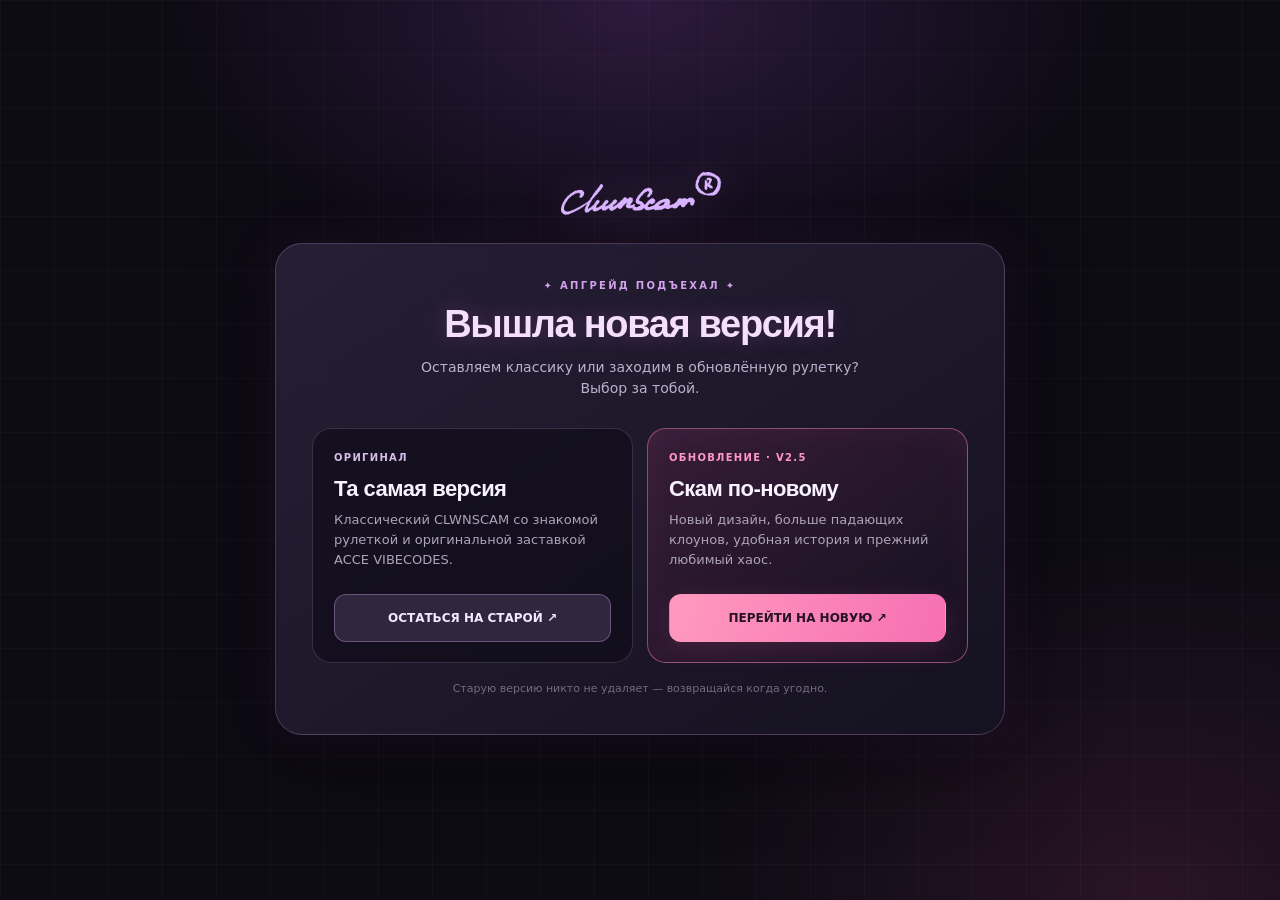
<file: index.html>
<!DOCTYPE html>
<html lang="ru">
<head>
    <meta charset="UTF-8">
    <meta name="viewport" content="width=device-width, initial-scale=1.0, maximum-scale=1.0, user-scalable=yes">
    <title>CLWNSCAM</title>
    <style>
        * {
            margin: 0;
            padding: 0;
            box-sizing: border-box;
        }
        body {
            min-height: 100vh;
            background: #0a0a0f;
            display: flex;
            flex-direction: column;
            align-items: center;
            position: relative;
            overflow-x: hidden;
            color: #fff;
            font-family: 'Inter', 'Segoe UI', system-ui, sans-serif;
            backdrop-filter: blur(6px);
        }
        @import url('https://fonts.googleapis.com/css2?family=Inter:wght@400;700;900&family=Poppins:wght@600;800&display=swap');
        h1, h2, h3, .btn, .stats-title {
            font-family: 'Poppins', 'Inter', sans-serif;
            font-weight: 800;
            letter-spacing: 0.02em;
        }

        /* Splash screen */
        #splash {
            position: fixed;
            inset: 0;
            background: rgba(10, 5, 15, 0.94);
            backdrop-filter: blur(8px);
            z-index: 2000;
            display: flex;
            align-items: center;
            justify-content: center;
            opacity: 1;
            transform: scale(1);
            transition: opacity 2.4s ease-in-out, transform 2.4s ease-in-out;
        }
        #splash.fading {
            opacity: 0;
            transform: scale(0.92);
            pointer-events: none;
        }
        #splash img {
            max-width: 70vw;
            max-height: 45vh;
            width: auto;
            height: auto;
            filter: drop-shadow(0 0 30px #d199e6) drop-shadow(0 0 60px #b380cc);
            animation: pulseLogo 3.2s infinite ease-in-out;
        }
        @keyframes pulseLogo {
            0%, 100% { transform: scale(1.00);   opacity: 0.94; }
            50%      { transform: scale(1.045);  opacity: 1.00; }
        }

        .clown-rain {
            position: fixed;
            top: 0;
            left: 0;
            width: 100%;
            height: 100%;
            pointer-events: none;
            z-index: 0;
            overflow: hidden;
        }
        .clown {
            position: absolute;
            width: 80px;
            height: 80px;
            opacity: 0.2;
            user-select: none;
            filter: drop-shadow(0 0 8px #bf4dff);
            will-change: transform;
        }
        .glass-overlay {
            position: fixed;
            top: 0;
            left: 0;
            width: 100%;
            height: 100%;
            backdrop-filter: blur(6px);
            background: rgba(0, 0, 0, 0.2);
            pointer-events: none;
            z-index: 5;
        }
        .giant-clown-overlay {
            position: fixed;
            top: 0;
            left: 0;
            width: 100%;
            height: 100%;
            display: flex;
            align-items: center;
            justify-content: center;
            pointer-events: none;
            z-index: 999;
            opacity: 0;
            transition: opacity 1.5s ease;
        }
        .giant-clown-overlay img {
            width: 60vw;
            max-width: 500px;
            filter: drop-shadow(0 0 50px #ff66b2);
        }
        .giant-clown-overlay.show {
            opacity: 1;
            transition: opacity 0.1s;
        }
        .giant-clown-overlay.fadeout {
            opacity: 0;
            transition: opacity 1.5s;
        }
        .header {
            position: relative;
            z-index: 10;
            width: 100%;
            max-width: 1300px;
            padding: 0.6rem 1.5rem;
            display: flex;
            align-items: center;
            justify-content: space-between;
            background: rgba(10, 5, 15, 0.7);
            border-bottom: 2px solid #a64dff;
            box-shadow: 0 0 30px #bf4dff4d;
            border-radius: 0 0 30px 30px;
            transition: transform 0.3s ease, box-shadow 0.3s ease;
        }
        .header:hover {
            transform: scale(1.01);
            box-shadow: 0 0 15px #bf4dff, 0 0 20px #ff80ff;
        }
        .header-left {
            flex: 1;
            display: flex;
            justify-content: flex-start;
        }
        .header-center {
            flex: 1;
            display: flex;
            justify-content: center;
        }
        .header-right {
            flex: 1;
            display: flex;
            justify-content: flex-end;
        }
        .logo {
            height: 54px;
            width: auto;
            filter: drop-shadow(0 0 2px #b380cc) drop-shadow(0 0 6px #b380cc);
            animation: footerGlow 4s infinite ease-in-out;
        }
        @keyframes footerGlow {
            0%, 100% { filter: drop-shadow(0 0 2px #b380cc) drop-shadow(0 0 6px #b380cc); }
            50%      { filter: drop-shadow(0 0 2px #d199e6) drop-shadow(0 0 12px #d199e6); }
        }
        .question-btn {
            background: rgba(20, 10, 30, 0.6);
            border: 2px solid #bf4dff;
            border-radius: 50%;
            width: 52px;
            height: 52px;
            cursor: pointer;
            display: flex;
            align-items: center;
            justify-content: center;
            box-shadow: 0 0 20px #bf4dff66;
            transition: all 0.2s;
            position: fixed;
            top: 18px;
            left: 18px;
            z-index: 15;
        }
        .question-btn img {
            width: 36px;
            height: 36px;
        }
        .question-btn:hover {
            background: #7f2fbf;
            transform: scale(1.1);
            box-shadow: 0 0 30px #bf4dff;
        }
        .twitch-btn {
            background: #4d1f7f;
            border: none;
            border-radius: 30px;
            padding: 0.5rem 1.2rem;
            font-size: 1rem;
            font-weight: 600;
            color: #f0e6ff;
            cursor: pointer;
            display: flex;
            align-items: center;
            gap: 6px;
            box-shadow: 0 0 15px #bf4dff;
            transition: 0.2s;
            text-decoration: none;
            border: 1px solid #d9b3ff;
            font-family: 'Inter', sans-serif;
        }
        .twitch-btn:hover {
            background: #7f2fbf;
            box-shadow: 0 0 25px #ff80ff;
        }
        .donate-btn {
            background: #332233;
            border: 1px solid #9973aa;
            border-radius: 30px;
            padding: 0.4rem 1rem;
            font-size: 0.9rem;
            font-weight: 500;
            color: #ccb3d9;
            cursor: pointer;
            display: flex;
            align-items: center;
            gap: 4px;
            transition: 0.2s;
            text-decoration: none;
            opacity: 0.8;
            font-family: 'Inter', sans-serif;
            box-shadow: 0 0 5px #bf80ff33;
        }
        .donate-btn:hover {
            background: #442244;
            border-color: #bf80ff;
            color: white;
            opacity: 1;
            box-shadow: 0 0 20px #ffb3ff, 0 0 30px #bf4dff;
            transform: scale(1.02);
        }
        .main-content {
            position: relative;
            z-index: 10;
            display: flex;
            flex-direction: column;
            align-items: center;
            justify-content: center;
            flex: 1;
            width: 100%;
            padding: 0.8rem;
        }
        .nickname-display {
            background: #1a0f2a;
            border: 2px solid #bf4dff;
            border-radius: 50px;
            padding: 0.5rem 1.8rem;
            margin-bottom: 1.5rem;
            font-size: 1.2rem;
            color: #e6ccff;
            box-shadow: 0 0 25px #bf4dff;
            font-family: 'Inter', sans-serif;
            display: flex;
            align-items: center;
            gap: 10px;
        }
        .nickname-display img {
            width: 32px;
            height: 32px;
        }
        .nickname-display span {
            color: #ffb3ff;
            font-weight: 800;
        }
        .roulette-container {
            background: rgba(15, 5, 25, 0.7);
            border: 3px solid #ff66b2;
            border-radius: 50px;
            padding: 20px 40px;
            box-shadow: 0 0 25px #ff4d94, inset 0 0 8px #ff99cc55;
            margin-bottom: 1.5rem;
            position: relative;
        }
        .roulette-wrapper {
            width: 320px;
            height: 360px;
            overflow: hidden;
            position: relative;
            border-radius: 35px;
            background: #1a0f1f;
            box-shadow: inset 0 0 25px #000;
            margin: 15px 0;
            border: 2px solid #ff80bf;
        }
        .roulette-wrapper::before,
        .roulette-wrapper::after {
            content: '';
            position: absolute;
            left: 0;
            right: 0;
            height: 60px;
            z-index: 10;
            pointer-events: none;
        }
        .roulette-wrapper::before {
            top: 0;
            background: linear-gradient(to bottom, #1a0f1f, transparent);
        }
        .roulette-wrapper::after {
            bottom: 0;
            background: linear-gradient(to top, #1a0f1f, transparent);
        }
        .roulette-wrapper.lens-effect::after {
            content: '';
            position: absolute;
            top: 0;
            left: 0;
            width: 100%;
            height: 100%;
            border-radius: 35px;
            pointer-events: none;
            animation: lensPulse 1.2s infinite;
            z-index: 15;
        }
        .roulette-wrapper.scam-lens::after {
            background: radial-gradient(circle at center, #ff4d94 0%, transparent 80%);
        }
        .roulette-wrapper.not-scam-lens::after {
            background: radial-gradient(circle at center, #66ff66 0%, transparent 80%);
        }
        @keyframes lensPulse {
            0% { opacity: 0.4; transform: scale(1); }
            50% { opacity: 0.9; transform: scale(1.08); }
            100% { opacity: 0.4; transform: scale(1); }
        }
        .roulette-items {
            display: flex;
            flex-direction: column;
            will-change: transform;
        }
        .roulette-item {
            height: 120px;
            width: 320px;
            display: flex;
            align-items: center;
            justify-content: center;
            font-size: 3rem;
            font-weight: 900;
            text-transform: uppercase;
            letter-spacing: 6px;
            background: #0f0f1a;
            color: #ffffff;
            text-shadow: 0 0 15px #ff4d94, 0 0 30px #ff80bf, 2px 2px 0 #330033;
            border-bottom: 3px solid #ff99cc;
            border-top: 3px solid #ff99cc;
            font-family: 'Poppins', sans-serif;
        }
        .roulette-item.scam {
            color: #ff4d94;
            text-shadow: 0 0 25px #ff1a75, 0 0 50px #ff4d94, 0 0 75px #ff00aa;
        }
        .roulette-item.not-scam {
            color: #66ff66;
            text-shadow: 0 0 25px #00ff80, 0 0 50px #33ff33, 0 0 75px #00cc66;
        }
        .side-indicator {
            position: absolute;
            top: 50%;
            width: 0;
            height: 0;
            border-top: 14px solid transparent;
            border-bottom: 14px solid transparent;
            filter: drop-shadow(0 0 12px #ff99cc);
            z-index: 12;
            transform: translateY(-50%);
        }
        .side-indicator.left {
            left: 10px;
            border-left: 20px solid #ff4d94;
        }
        .side-indicator.right {
            right: 10px;
            border-right: 20px solid #ff4d94;
        }
        .button-wrapper {
            width: 320px;
            margin: 0 auto;
            display: flex;
            justify-content: center;
        }
        .button-group {
            display: flex;
            justify-content: center;
            align-items: center;
            gap: 0.8rem;
            flex-wrap: wrap;
        }
        .btn {
            background: transparent;
            border: 2px solid #ff4d94;
            color: #ffb3d1;
            padding: 10px 22px;
            font-size: 1rem;
            font-weight: 700;
            border-radius: 40px;
            cursor: pointer;
            transition: all 0.2s;
            text-transform: uppercase;
            letter-spacing: 1.5px;
            box-shadow: 0 0 15px #ff4d94, inset 0 0 8px #ff99cc33;
            background: rgba(20, 10, 30, 0.4);
            font-family: 'Inter', sans-serif;
        }
        .btn:hover {
            background: #ff4d94;
            color: #0b0b0b;
            box-shadow: 0 0 30px #ffb3d1;
            border-color: #fff0f5;
        }
        .btn:disabled {
            opacity: 0.3;
            pointer-events: none;
        }
        .btn-primary {
            background: #ff4d94;
            color: #0b0b0b;
            border-color: #ffb3d1;
            padding: 14px 38px;
            font-size: 1.4rem;
            box-shadow: 0 0 40px #ff4d94, inset 0 0 20px #ffb3d1;
            border-width: 4px;
        }
        .btn-primary:hover {
            background: #ff80b3;
            box-shadow: 0 0 50px #ffb3d1;
            transform: scale(1.05);
        }
        .stats-toggle {
            background: transparent;
            border: 2px solid #ff4d94;
            color: #ffb3d1;
            padding: 10px 26px;
            font-size: 1.1rem;
            font-weight: 700;
            border-radius: 50px;
            cursor: pointer;
            transition: all 0.2s;
            text-transform: uppercase;
            letter-spacing: 1.5px;
            box-shadow: 0 0 15px #ff4d94, inset 0 0 8px #ff99cc33;
            background: rgba(20, 10, 30, 0.4);
            font-family: 'Inter', sans-serif;
            margin: 15px 0;
            display: inline-flex;
            align-items: center;
            gap: 8px;
        }
        .stats-toggle:hover {
            background: #ff4d94;
            color: #0b0b0b;
            box-shadow: 0 0 30px #ffb3d1;
            border-color: #fff0f5;
        }
        .modal-overlay {
            position: fixed;
            top: 0;
            left: 0;
            width: 100%;
            height: 100%;
            background: rgba(5, 0, 10, 0.95);
            backdrop-filter: blur(16px);
            display: flex;
            align-items: center;
            justify-content: center;
            z-index: 1000;
            padding: 1rem;
        }
        .modal {
            background: #1a1025;
            border: 3px solid #bf4dff;
            border-radius: 50px;
            padding: 1.5rem;
            width: auto;
            max-width: 95vw;
            max-height: 85vh;
            display: flex;
            flex-direction: column;
            box-shadow: 0 0 80px #bf4dff;
            font-family: 'Inter', sans-serif;
            overflow: hidden;
        }
        .modal h2 {
            color: #f0ccff;
            text-align: center;
            font-size: 2rem;
            margin-bottom: 1rem;
            text-shadow: 0 0 20px #bf4dff;
            font-family: 'Poppins', sans-serif;
            flex-shrink: 0;
            display: flex;
            align-items: center;
            justify-content: center;
            gap: 12px;
        }
        .modal h2 img {
            width: 48px;
            height: 48px;
        }
        .stats-list {
            list-style: none;
            display: flex;
            flex-direction: column;
            gap: 0.8rem;
            overflow-y: auto;
            padding: 0.5rem 0.8rem;
            margin: 0 -0.5rem;
            max-height: 65vh;
            scrollbar-width: thin;
            scrollbar-color: #ff4d94 #2a1a33;
        }
        .stats-list::-webkit-scrollbar {
            width: 6px;
            height: 6px;
        }
        .stats-list::-webkit-scrollbar-track {
            background: #2a1a33;
            border-radius: 8px;
        }
        .stats-list::-webkit-scrollbar-thumb {
            background: #ff4d94;
            border-radius: 8px;
            border: 1px solid #2a1a33;
        }
        .stats-item {
            background: #261a33;
            border-left: 6px solid #ff4d94;
            padding: 0.9rem 1.2rem;
            border-radius: 30px;
            font-size: 0.95rem;
            color: #e6d9ff;
            box-shadow: inset 0 0 10px #00000066;
            display: flex;
            align-items: center;
            gap: 10px;
            white-space: pre-wrap;
            word-break: break-word;
        }
        .stats-item img {
            width: 24px;
            height: 24px;
            flex-shrink: 0;
        }
        .stats-item .nickname {
            font-weight: 800;
            background: linear-gradient(45deg, #ff99cc, #cc66ff, #ff66b2);
            -webkit-background-clip: text;
            -webkit-text-fill-color: transparent;
            background-clip: text;
            animation: shimmer 3s infinite;
            word-break: break-word;
            flex: 1;
        }
        @keyframes shimmer {
            0% { filter: hue-rotate(0deg); }
            100% { filter: hue-rotate(30deg); }
        }
        .stats-item .scam-word {
            color: #ff4d4d;
            font-weight: 700;
            text-transform: uppercase;
        }
        .stats-item .vip-word {
            color: #66ff66;
            font-weight: 700;
            text-transform: uppercase;
            text-shadow: 0 0 5px #00ff00;
        }
        .btn-close {
            background: transparent;
            border: 2px solid #ff4d94;
            color: #ffb3d1;
            padding: 10px 26px;
            font-size: 1.1rem;
            font-weight: 700;
            border-radius: 50px;
            cursor: pointer;
            transition: all 0.2s;
            text-transform: uppercase;
            letter-spacing: 1.5px;
            box-shadow: 0 0 15px #ff4d94, inset 0 0 8px #ff99cc33;
            background: rgba(20, 10, 30, 0.4);
            font-family: 'Inter', sans-serif;
            margin-top: 1.2rem;
            width: 100%;
            flex-shrink: 0;
        }
        .btn-close:hover {
            background: #ff4d94;
            color: #0b0b0b;
            box-shadow: 0 0 30px #ffb3d1;
            border-color: #fff0f5;
        }
        .btn-reset {
            background: transparent;
            border: 2px solid #ff4d4d;
            color: #ff9999;
            padding: 10px 26px;
            font-size: 1.1rem;
            font-weight: 700;
            border-radius: 50px;
            cursor: pointer;
            transition: all 0.2s;
            text-transform: uppercase;
            letter-spacing: 1.5px;
            box-shadow: 0 0 15px #ff4d4d66, inset 0 0 8px #ff4d4d33;
            background: rgba(30, 10, 10, 0.4);
            font-family: 'Inter', sans-serif;
            margin-top: 1rem;
            width: 100%;
        }
        .btn-reset:hover {
            background: #ff4d4d;
            color: #0b0b0b;
            box-shadow: 0 0 30px #ff9999;
            border-color: #ffcccc;
        }
        .btn-reset:disabled {
            opacity: 0.4;
            cursor: not-allowed;
        }
        .modal-buttons {
            display: flex;
            flex-direction: column;
            gap: 1rem;
            margin-top: 1.5rem;
        }
        .footer {
            position: relative;
            z-index: 10;
            width: 100%;
            max-width: 1300px;
            text-align: center;
            padding: 0.5rem 1.5rem;
            font-size: 0.8rem;
            color: #b380cc;
            background: rgba(10, 5, 15, 0.7);
            border-top: 2px solid #a64dff;
            box-shadow: 0 0 25px #bf4dff4d;
            border-radius: 25px 25px 0 0;
            font-family: 'Inter', sans-serif;
            margin-top: auto;
            transition: transform 0.3s ease, box-shadow 0.3s ease;
        }
        .footer:hover {
            transform: scale(1.01);
            box-shadow: 0 0 15px #bf4dff, 0 0 20px #ff80ff;
        }
        @media (max-width: 480px) {
            .modal {
                padding: 1.2rem;
                border-radius: 40px;
                width: 94vw;
                max-width: 94vw;
            }
            .modal h2 {
                font-size: 1.7rem;
                gap: 10px;
            }
            .modal h2 img {
                width: 40px;
                height: 40px;
            }
            .stats-list {
                font-size: 0.9rem;
                padding: 0.4rem 0.6rem;
                max-height: 60vh;
            }
            .stats-item {
                padding: 0.8rem 1rem;
                font-size: 0.88rem;
                gap: 8px;
            }
            .stats-item img {
                width: 22px;
                height: 22px;
            }
            .logo {
                height: 42px;
            }
            #splash img {
                max-width: 80vw;
                max-height: 35vh;
            }
        }
        .hidden {
            display: none !important;
        }
        .delete-stat {
            margin-left: auto;
            color: #ff4d4d;
            cursor: pointer;
            font-size: 1.4rem;
            font-weight: 900;
            padding: 0 6px;
            opacity: 0.8;
        }
        .delete-stat:hover {
            opacity: 1;
            color: #ff0000;
            transform: scale(1.3);
        }

        /* Version chooser: displayed before the original ACCE intro. */
        html:has(body.version-locked) { overflow-x: clip; }
        body.version-locked > :not(#version-choice) { visibility: hidden !important; }
        body.version-locked { overflow: hidden; }
        #version-choice, #version-choice * { box-sizing: border-box; }
        #version-choice {
            isolation: isolate; position: fixed; inset: 0; z-index: 10000;
            display: grid; place-items: center; overflow-y: auto;
            padding: max(22px, env(safe-area-inset-top)) 18px max(22px, env(safe-area-inset-bottom));
            background:
                radial-gradient(ellipse 48% 42% at 50% 0%, rgba(171,83,223,.20), transparent 76%),
                radial-gradient(ellipse 45% 50% at 90% 100%, rgba(246,85,164,.12), transparent 80%),
                #0d0b14;
            color: #f9f3ff; font-family: 'Inter', system-ui, sans-serif;
        }
        #version-choice[hidden] { display: none !important; }
        #version-choice::before {
            content: ''; pointer-events: none; position: fixed; inset: 0;
            background-image: linear-gradient(rgba(255,255,255,.025) 1px, transparent 1px),
                linear-gradient(90deg, rgba(255,255,255,.025) 1px, transparent 1px);
            background-size: 54px 54px; z-index: -1;
        }
        .version-choice-inner { width: min(100%, 730px); margin: auto; }
        .version-brand { display:block; width: 178px; height:auto; object-fit:contain; margin:0 auto 22px;
            filter: drop-shadow(0 0 22px rgba(234,149,255,.28)); }
        .version-choice-shell { border-radius: 27px; border: 1px solid rgba(218,175,247,.23);
            background: linear-gradient(145deg, rgba(40,32,55,.96), rgba(21,18,33,.98));
            box-shadow: 0 18px 90px rgba(0,0,0,.46), 0 0 55px rgba(195,85,223,.1);
            padding: clamp(22px, 4vw, 36px); }
        .version-eyebrow { color: #d4a1ed; text-transform: uppercase; letter-spacing: .23em;
            font-size: 10px; font-weight: 800; text-align:center; }
        .version-title { text-align:center; font-size: clamp(25px, 4.2vw, 38px); line-height: 1.12;
            letter-spacing: -.035em; margin: 12px 0 11px; font-weight: 900;
            color: #f5defe; text-shadow: 0 0 24px rgba(238,128,255,.24); }
        .version-lead { text-align:center; color:#bcb0cc; font-size:14px; line-height:1.55;
            max-width:465px; margin:0 auto 28px; }
        .version-choices { display: grid; grid-template-columns: repeat(2, minmax(0,1fr)); gap: 14px; }
        .version-card { display:flex; flex-direction:column; min-width:0; padding: 23px 21px 20px;
            border-radius:19px; border: 1px solid rgba(226,188,250,.18);
            background: rgba(15,12,23,.65); }
        .version-card--new { border-color: rgba(255,133,188,.5);
            background: linear-gradient(145deg,rgba(71,33,64,.62),rgba(21,16,32,.9));
            box-shadow: inset 0 0 35px rgba(247,113,176,.055); }
        .version-tag { align-self:flex-start; font-size:10px; font-weight:800;
            color:#d6bdeb; letter-spacing:.13em; text-transform:uppercase; }
        .version-card--new .version-tag { color:#ff97c6; }
        .version-name { margin:13px 0 8px; font-size:22px; font-weight:800; letter-spacing:-.025em; }
        .version-description { margin:0 0 24px; color:#ada4ba; font-size:13px;
            line-height:1.55; flex:1; }
        .version-action { font-family:inherit; font-size:12px; font-weight:900; min-height:48px;
            display:flex; align-items:center; justify-content:center; gap:7px;
            width:100%; text-align:center; padding: 11px 10px; border-radius:12px;
            text-decoration:none; border:1px solid rgba(220,174,253,.34);
            color:#f4e7ff; background:#30263d; transition: transform .16s, box-shadow .16s, background .16s;
            cursor:pointer; }
        .version-action--new { border-color:transparent; color:#271226;
            background:linear-gradient(110deg,#ff9abf,#f66fb2); box-shadow:0 7px 26px rgba(253,108,174,.16); }
        .version-action:hover { transform:translateY(-2px); box-shadow:0 8px 25px rgba(181,119,237,.19); }
        .version-action--new:hover { box-shadow:0 8px 28px rgba(251,104,172,.33); }
        .version-action:focus-visible { outline:3px solid #ead0ff; outline-offset:4px; }
        .version-footnote { color:#736b81; font-size:11px; text-align:center; margin:18px auto 0;
            line-height:1.5; }
        @media (max-width: 570px) {
          .version-choice-inner { max-width:410px; }
          .version-brand { width:154px; margin-bottom:15px; }
          .version-choice-shell { padding:22px 17px; border-radius:22px; }
          .version-title { font-size:28px; }
          .version-lead { font-size:12px; margin-bottom:20px; }
          .version-choices { grid-template-columns:1fr; gap:10px; }
          .version-card { padding:16px 17px; }
          .version-name { margin:6px 0 4px; font-size:19px; }
          .version-description { margin-bottom:12px; font-size:12px; }
          .version-action { min-height:43px; }
          .version-footnote { font-size:10px; margin-top:12px; }
        }
        @media (max-width: 370px) and (max-height: 650px) {
          #version-choice { padding: 10px 12px; }
          .version-brand { width:115px; margin-bottom:5px; }
          .version-choice-shell { padding:13px 12px; border-radius:17px; }
          .version-eyebrow { font-size:9px; }
          .version-title { font-size:21px; margin:7px 0 6px; }
          .version-lead { font-size:11px; line-height:1.35; margin-bottom:10px; }
          .version-choices { gap:8px; }
          .version-card { padding:11px 13px; border-radius:14px; }
          .version-tag { font-size:9px; }
          .version-name { font-size:16px; margin:4px 0 3px; }
          .version-description { font-size:10px; line-height:1.35; margin-bottom:8px; }
          .version-action { font-size:10px; min-height:36px; padding:7px; }
          .version-footnote { display:none; }
        }
        @media (max-height: 610px) and (min-width: 571px) {
          .version-brand { width:130px; margin-bottom:11px; }
          .version-choice-shell { padding:19px; }
          .version-title { margin:6px 0; }
          .version-lead { margin-bottom:14px; }
          .version-card { padding:15px; }
          .version-description { margin-bottom:13px; }
        }

    </style>
</head>
<body class="version-locked">
    <section id="version-choice" role="dialog" aria-modal="true" aria-labelledby="version-title" aria-describedby="version-lead">
        <div class="version-choice-inner">
            <img class="version-brand" src="clwnscam.png" alt="ClwnScam" width="178" height="56">
            <div class="version-choice-shell">
                <p class="version-eyebrow">✦ АПГРЕЙД ПОДЪЕХАЛ ✦</p>
                <h1 class="version-title" id="version-title">Вышла новая версия!</h1>
                <p class="version-lead" id="version-lead">Оставляем классику или заходим в обновлённую рулетку? Выбор за тобой.</p>
                <div class="version-choices">
                    <div class="version-card version-card--old">
                        <span class="version-tag">ОРИГИНАЛ</span>
                        <h2 class="version-name">Та самая версия</h2>
                        <p class="version-description">Классический CLWNSCAM со знакомой рулеткой и оригинальной заставкой ACCE VIBECODES.</p>
                        <button class="version-action" id="stay-on-original" type="button">ОСТАТЬСЯ НА СТАРОЙ ↗</button>
                    </div>
                    <div class="version-card version-card--new">
                        <span class="version-tag">ОБНОВЛЕНИЕ · V2.5</span>
                        <h2 class="version-name">Скам по-новому</h2>
                        <p class="version-description">Новый дизайн, больше падающих клоунов, удобная история и прежний любимый хаос.</p>
                        <a class="version-action version-action--new" id="go-to-new-version" href="./v2.5/">ПЕРЕЙТИ НА НОВУЮ ↗</a>
                    </div>
                </div>
                <p class="version-footnote">Старую версию никто не удаляет — возвращайся когда угодно.</p>
            </div>
        </div>
    </section>


    <div id="splash">
        <img src="acce_vibecodes.png" alt="ACCE VIBECODES">
    </div>

    <div class="glass-overlay"></div>
    <div class="clown-rain" id="clownRain"></div>
    <div class="giant-clown-overlay" id="giantClown"><img src="icon-4.png" alt="Clown"></div>
    <button class="question-btn" id="questionBtn"><img src="icon-4.png" alt="Clown"></button>
    <button class="question-btn" id="testMenuBtn" style="left: 82px; font-size: 26px; line-height: 52px;">📊</button>
    <button class="question-btn" id="probBtn" style="left: 146px; font-size: 26px; line-height: 52px;">⚙️</button>

    <div id="modalNick" class="modal-overlay">
        <div class="modal">
            <h2><img src="icon-4.png" alt="Clown"> КОГО СКАМИМ?</h2>
            <input type="text" id="nicknameInput" placeholder="ник скамируемого" maxlength="30" autocomplete="off" style="width:100%; padding:0.8rem; background:#2a1a33; border:2px solid #bf4dff; border-radius:50px; color:white; font-size:1.1rem; margin-bottom:1.5rem; text-align:center; font-family:'Inter',sans-serif;">
            <div style="display:flex; gap:1rem; justify-content:center;">
                <button class="btn" id="submitNickBtn">ГОТОВО</button>
            </div>
        </div>
    </div>

    <div id="modalWarmup" class="modal-overlay hidden">
        <div class="modal">
            <h2><img src="icon-4.png" alt="Clown"> НЕ ЗАБУДЬ ПРОГРЕВОЧНУЮ</h2>
            <div style="display:flex; gap:1rem; justify-content:center;">
                <button class="btn" id="warmupYesBtn">ДА</button>
                <button class="btn" id="warmupNoBtn">НЕТ</button>
            </div>
        </div>
    </div>

    <div id="statsModal" class="modal-overlay hidden">
        <div class="modal">
            <h2><img src="icon-4.png" alt="Clown"> СТАТИСТИКА</h2>
            <ul class="stats-list" id="statsListModal"></ul>
            <div class="modal-buttons">
                <button class="btn-close" id="closeStatsBtn">ЗАКРЫТЬ</button>
                <button class="btn-reset" id="resetStatsBtn">СБРОСИТЬ СТАТИСТИКУ</button>
            </div>
        </div>
    </div>

    <div id="testModal" class="modal-overlay hidden">
        <div class="modal">
            <h2><img src="icon-4.png" alt="Clown"> ТЕСТОВЫЕ ПРОКРУТЫ</h2>
            <div style="margin-bottom:1rem; text-align:center; color:#cc99ff; font-size:0.95rem;">
                Введите количество прокрутов:
                <input type="number" id="testSpinsInput" value="100000" style="width:100%; padding:0.8rem; background:#2a1a33; border:2px solid #bf4dff; border-radius:50px; color:white; font-size:1.1rem; text-align:center; margin-top:0.5rem;">
            </div>
            <button class="btn" id="runTestBtn" style="width:100%;">🚀 ЗАПУСТИТЬ ТЕСТ</button>
            <div style="margin-top:1.5rem; padding:1rem; background:rgba(255,255,255,0.05); border-radius:20px; font-size:0.9rem; line-height:1.4;">
                📌 Аннотация: В F12 во вкладке Console показывается какой код выполняется в реальном времени и все результаты. Выполняемый код повторяет основной код рулетки
            </div>
            <button class="btn-close" id="closeTestBtn" style="margin-top:1rem;">ЗАКРЫТЬ</button>
        </div>
    </div>

    <div id="probModal" class="modal-overlay hidden">
        <div class="modal">
            <h2><img src="icon-4.png" alt="Clown"> ВЕРОЯТНОСТЬ РУЛЕТКИ</h2>
            <div style="margin-bottom:1rem; text-align:center;">
                Текущее значение: <span id="currentProbDisplay">0.50</span><br>
                <input type="number" id="probInput" value="0.5" step="0.01" min="0" max="1" style="width:100%; padding:0.8rem; background:#2a1a33; border:2px solid #bf4dff; border-radius:50px; color:white; font-size:1.1rem; text-align:center; margin-top:0.5rem;">
            </div>
            <div style="margin:1rem 0; font-size:0.95rem; color:#ffcc99; line-height:1.5;">
                Чтобы <span style="color:#ff4d94;">ПОВЫСИТЬ</span> вероятность СКАМ — ставь БОЛЬШЕ 0.5<br>
                Чтобы <span style="color:#66ff66;">ПОНИЗИТЬ</span> — МЕНЬШЕ 0.5<br>
                (например 0.7 или 0.3)
            </div>
            <button class="btn" id="saveProbBtn" style="width:100%;">💾 СОХРАНИТЬ ИЗМЕНЕНИЯ</button>
            <button class="btn-close" id="closeProbBtn" style="margin-top:0.8rem;">ЗАКРЫТЬ</button>
        </div>
    </div>

    <header class="header">
        <div class="header-left">
            <a href="https://www.twitch.tv/clwnsquad" target="_blank" class="twitch-btn">
                <svg viewBox="0 0 24 24" width="18" height="18" fill="currentColor"><path d="M11.914 2L3 6.5v11l8.914 4.5 8.914-4.5v-11L11.914 2zm0 2.017l6.943 3.5v7l-6.943 3.5-6.943-3.5v-7l6.943-3.5zM11 8v5h2V8h-2zm0 7v2h2v-2h-2z"/></svg>
                twitch
            </a>
        </div>
        <div class="header-center">
            <img src="clwnscam.png" alt="CLWNSCAM" class="logo">
        </div>
        <div class="header-right">
            <a href="https://dalink.to/quarkeelite" target="_blank" class="donate-btn">
                💰 поддержи вайбкодинг епта
            </a>
        </div>
    </header>

    <main id="mainApp" class="main-content hidden">
        <div class="nickname-display">
            <img src="icon-4.png" alt="Clown" style="width:32px;height:32px;"> Скамим: <span id="currentNick">—</span>
        </div>
        <div class="roulette-container">
            <div class="side-indicator left"></div>
            <div class="roulette-wrapper" id="rouletteWrapper">
                <div class="roulette-items" id="rouletteItems"></div>
            </div>
            <div class="side-indicator right"></div>
        </div>
        <div class="button-wrapper">
            <div class="button-group">
                <button class="btn btn-primary" id="spinBtn">🎡 КРУТИТЬ</button>
                <button class="btn" id="warmupSpinBtn">🔥 ПРОГРЕВОЧНАЯ</button>
                <button class="btn" id="changeNickBtn">✏️ СМЕНИТЬ ПРОГРЕВАЕМОГО</button>
            </div>
        </div>
        <button class="stats-toggle" id="openStatsBtn">
            📋 ПОКАЗАТЬ СТАТИСТИКУ
        </button>
    </main>

    <footer class="footer">
        ACCE VIBECODES INC. 2026 — ALL RIGHTS RESERVED
    </footer>

    <script>
        (function() {
            const splash = document.getElementById('splash');
            const modalNick = document.getElementById('modalNick');
            const modalWarmup = document.getElementById('modalWarmup');
            const statsModal = document.getElementById('statsModal');
            const mainApp = document.getElementById('mainApp');
            const nicknameInput = document.getElementById('nicknameInput');
            const submitNickBtn = document.getElementById('submitNickBtn');
            const warmupYesBtn = document.getElementById('warmupYesBtn');
            const warmupNoBtn = document.getElementById('warmupNoBtn');
            const currentNickSpan = document.getElementById('currentNick');
            const spinBtn = document.getElementById('spinBtn');
            const warmupSpinBtn = document.getElementById('warmupSpinBtn');
            const changeNickBtn = document.getElementById('changeNickBtn');
            const openStatsBtn = document.getElementById('openStatsBtn');
            const closeStatsBtn = document.getElementById('closeStatsBtn');
            const resetStatsBtn = document.getElementById('resetStatsBtn');
            const questionBtn = document.getElementById('questionBtn');
            const rouletteItems = document.getElementById('rouletteItems');
            const rouletteWrapper = document.getElementById('rouletteWrapper');
            const statsListModal = document.getElementById('statsListModal');
            const giantClown = document.getElementById('giantClown');
            const clownRain = document.getElementById('clownRain');
            const testModal = document.getElementById('testModal');
            const testSpinsInput = document.getElementById('testSpinsInput');
            const runTestBtn = document.getElementById('runTestBtn');
            const closeTestBtn = document.getElementById('closeTestBtn');
            const probModal = document.getElementById('probModal');
            const probInput = document.getElementById('probInput');
            const currentProbDisplay = document.getElementById('currentProbDisplay');
            const saveProbBtn = document.getElementById('saveProbBtn');
            const closeProbBtn = document.getElementById('closeProbBtn');
            const testMenuBtn = document.getElementById('testMenuBtn');
            const probBtn = document.getElementById('probBtn');

            const ITEM_HEIGHT = 120;
            const REEL_HEIGHT = 360;
            const ORIG_PAIRS = 10;
            const ORIG_ELEMENTS = ORIG_PAIRS * 2;
            const ORIG_HEIGHT = ORIG_ELEMENTS * ITEM_HEIGHT;
            const SCAM = 'СКАМ';
            const NOT_SCAM = 'НЕ СКАМ';
            const SPIN_DURATION = 5360;

            let currentNick = '';
            let firstSpinIsWarmup = false;
            let isSpinning = false;
            let spinAnimationFrame = null;
            let stats = [];
            let currentY = 0;
            let scamProbability = 0.67;

            try {
                const saved = localStorage.getItem('clownStats');
                if (saved) stats = JSON.parse(saved);
            } catch (e) {}

            const sound1 = new Audio('1.mp3');
            const sound2 = new Audio('2.mp3');
            sound1.load();
            sound2.load();

            const CLOWN_WIDTH = 80;
            const CLOWN_HEIGHT = 80;
            let mouseX = -1000, mouseY = -1000;
            let clowns = [];
            let animationFrame = null;
            const REPEL_RADIUS = 100;
            const REPEL_FORCE = 0.8;
            const FRICTION = 0.98;
            const GRAVITY = 0.009;
            const BASE_SPEED = 0.2;

            function createClownsJS() {
                const count = window.innerWidth <= 480 ? 40 : 90;
                clownRain.innerHTML = '';
                clowns = [];
                for (let i = 0; i < count; i++) {
                    const img = document.createElement('img');
                    img.src = 'icon-4.png';
                    img.alt = 'Clown';
                    img.className = 'clown';
                    clownRain.appendChild(img);
                    const startY = -CLOWN_HEIGHT + Math.random() * (window.innerHeight + CLOWN_HEIGHT * 2);
                    const startX = Math.random() * 100;
                    clowns.push({
                        element: img,
                        x: startX,
                        y: startY,
                        vx: (Math.random() - 0.5) * 0.2,
                        vy: BASE_SPEED + Math.random() * 0.2,
                        angle: Math.random() * 360,
                        angularSpeed: (Math.random() - 0.5) * 0.2
                    });
                }
            }

            function updateClowns() {
                const containerHeight = window.innerHeight;
                const containerWidth = window.innerWidth;
                for (let c of clowns) {
                    c.vy += GRAVITY;
                    if (mouseX >= 0 && mouseY >= 0) {
                        const clownX_px = (c.x / 100) * containerWidth;
                        const clownY_px = c.y;
                        const dx = clownX_px - mouseX;
                        const dy = clownY_px - mouseY;
                        const dist = Math.sqrt(dx * dx + dy * dy);
                        if (dist < REPEL_RADIUS) {
                            const force = (1 - dist / REPEL_RADIUS) * REPEL_FORCE;
                            const angle = Math.atan2(dy, dx);
                            c.vx += Math.cos(angle) * force;
                            c.vy += Math.sin(angle) * force;
                        }
                    }
                    c.vx *= FRICTION;
                    c.y += c.vy;
                    c.x += c.vx / containerWidth * 100;
                    c.angle += c.angularSpeed;
                    if (c.y > containerHeight + CLOWN_HEIGHT * 2) {
                        c.y = -CLOWN_HEIGHT - Math.random() * 200;
                        c.x = Math.random() * 100;
                        c.vx = (Math.random() - 0.5) * 0.2;
                        c.vy = BASE_SPEED + Math.random() * 0.2;
                        c.angle = Math.random() * 360;
                    }
                    if (c.x < 0) c.x = 0;
                    if (c.x > 100) c.x = 100;
                    c.element.style.left = c.x + '%';
                    c.element.style.transform = `translateY(${c.y}px) rotate(${c.angle}deg)`;
                }
                animationFrame = requestAnimationFrame(updateClowns);
            }

            window.addEventListener('mousemove', (e) => {
                mouseX = e.clientX;
                mouseY = e.clientY;
            });

            window.addEventListener('mouseleave', () => {
                mouseX = -1000;
                mouseY = -1000;
            });

            function startClownRain() {
                createClownsJS();
                if (animationFrame) cancelAnimationFrame(animationFrame);
                animationFrame = requestAnimationFrame(updateClowns);
            }

            window.addEventListener('load', startClownRain);
            window.addEventListener('resize', startClownRain);

            function buildRouletteItems() {
                let html = '';
                for (let i = 0; i < ORIG_PAIRS; i++) {
                    html += `<div class="roulette-item scam">${SCAM}</div>`;
                    html += `<div class="roulette-item not-scam">${NOT_SCAM}</div>`;
                }
                rouletteItems.innerHTML = html + html;
                currentY = 0;
                rouletteItems.style.transform = `translateY(-${currentY}px)`;
            }
            buildRouletteItems();

            function saveStats() {
                localStorage.setItem('clownStats', JSON.stringify(stats));
            }

            function formatDate(date) {
                return `${date.getDate().toString().padStart(2,'0')}.${(date.getMonth()+1).toString().padStart(2,'0')}.${date.getFullYear()}`;
            }

            function formatDateTime(date) {
                return `${formatDate(date)} ${date.getHours().toString().padStart(2,'0')}:${date.getMinutes().toString().padStart(2,'0')}:${date.getSeconds().toString().padStart(2,'0')}`;
            }

            function addStatEntry(result, nickname) {
                const now = new Date();
                let text = '';
                if (result === NOT_SCAM) {
                    const start = formatDate(now);
                    const endDate = new Date(now);
                    endDate.setDate(now.getDate() + 31);
                    const end = formatDate(endDate);
                    text = `${formatDateTime(now)} | <span class="nickname">${nickname}</span> | <span class="vip-word">ВИП</span> С ${start} ПО ${end}`;
                } else {
                    text = `${formatDateTime(now)} | <span class="nickname">${nickname}</span> | <span class="scam-word">успешно проебал</span> 15000 роторных клоунов`;
                }
                const entry = `<img src="icon-4.png" alt="Clown" style="width:24px;height:24px;vertical-align:middle;"> ${text}`;
                stats.push(entry);
                saveStats();
                renderStatsModal();
            }

            function renderStatsModal() {
                if (stats.length === 0) {
                    statsListModal.innerHTML = '<li class="stats-item" style="text-align:center; opacity:0.6;">Ты еще не гемблил, че залез сюда? <img src="icon-4.png" alt="Clown" style="width:24px;height:24px;vertical-align:middle;"></li>';
                } else {
                    statsListModal.innerHTML = stats.map((s, i) => `<li class="stats-item">${s}<span class="delete-stat" data-index="${i}">✕</span></li>`).join('');
                }
            }

            function setLensEffect(active, isScam = null) {
                rouletteWrapper.classList.remove('lens-effect', 'scam-lens', 'not-scam-lens');
                if (active) {
                    rouletteWrapper.classList.add('lens-effect');
                    if (isScam) {
                        rouletteWrapper.classList.add('scam-lens');
                    } else {
                        rouletteWrapper.classList.add('not-scam-lens');
                    }
                }
            }

            function getRandomIndex(targetIsScam) {
                const indices = [];
                for (let i = 0; i < ORIG_ELEMENTS; i++) {
                    if ((targetIsScam && i % 2 === 0) || (!targetIsScam && i % 2 === 1)) {
                        indices.push(i);
                    }
                }
                return indices[Math.floor(Math.random() * indices.length)];
            }

            function startSpin(targetIsScam, isWarmupSpin = false) {
                if (isSpinning) return;
                isSpinning = true;
                setLensEffect(false);
                spinBtn.disabled = true;
                warmupSpinBtn.disabled = true;
                sound1.currentTime = 0;
                sound1.play().catch(() => {});
                currentY = currentY % ORIG_HEIGHT;
                if (currentY < 0) currentY += ORIG_HEIGHT;
                rouletteItems.style.transform = `translateY(-${currentY}px)`;
                const targetIndex = getRandomIndex(targetIsScam);
                const centerOffset = (REEL_HEIGHT / 2) - (ITEM_HEIGHT / 2);
                const extraRotations = 3 + Math.floor(Math.random() * 4);
                const targetY = (targetIndex + extraRotations * ORIG_ELEMENTS) * ITEM_HEIGHT - centerOffset;
                const startY = currentY;
                const distance = targetY - startY;
                const startTime = performance.now();
                function animate(now) {
                    const elapsed = now - startTime;
                    let progress = Math.min(elapsed / SPIN_DURATION, 1);
                    const easeProgress = 2 * progress - progress * progress;
                    let newY = startY + distance * easeProgress;
                    while (newY >= ORIG_HEIGHT) {
                        newY -= ORIG_HEIGHT;
                    }
                    rouletteItems.style.transform = `translateY(-${newY}px)`;
                    if (progress < 1) {
                        spinAnimationFrame = requestAnimationFrame(animate);
                    } else {
                        let finalY = targetY;
                        while (finalY >= ORIG_HEIGHT) {
                            finalY -= ORIG_HEIGHT;
                        }
                        rouletteItems.style.transform = `translateY(-${finalY}px)`;
                        currentY = finalY;
                        isSpinning = false;
                        spinBtn.disabled = false;
                        warmupSpinBtn.disabled = false;
                        sound2.currentTime = 0;
                        sound2.play().catch(() => {});
                        const resultText = targetIsScam ? SCAM : NOT_SCAM;
                        if (!isWarmupSpin && !(firstSpinIsWarmup && stats.length === 0)) {
                            addStatEntry(resultText, currentNick);
                        }
                        if (firstSpinIsWarmup && stats.length === 0) {
                            firstSpinIsWarmup = false;
                        }
                        showGiantClown();
                        setLensEffect(true, targetIsScam);
                    }
                }
                spinAnimationFrame = requestAnimationFrame(animate);
            }

            function showGiantClown() {
                giantClown.innerHTML = '<img src="icon-4.png" alt="Clown">';
                giantClown.classList.add('show');
                giantClown.classList.remove('fadeout');
                setTimeout(() => giantClown.classList.add('fadeout'), 50);
                setTimeout(() => {
                    giantClown.classList.remove('show', 'fadeout');
                    giantClown.innerHTML = '';
                }, 1550);
            }

            function resetStatistics() {
                if (confirm("ТЫ УВЕРЕН?")) {
                    stats = [];
                    saveStats();
                    renderStatsModal();
                    alert("Статистика сброшена");
                }
            }

            function runTestSpins() {
                const count = parseInt(testSpinsInput.value) || 100000;
                if (count < 1 || count > 1000000) {
                    alert('Количество прокрутов от 1 до 1 000 000!');
                    return;
                }
                console.log(`%c=== ЗАПУСК ТЕСТОВЫХ ПРОКРУТОВ (${count}) ===`, 'color: #bf4dff; font-weight: bold; font-size: 15px;');
                console.log(`Текущая вероятность СКАМ: ${scamProbability}`);
                let scamCount = 0;
                for (let i = 1; i <= count; i++) {
                    const isScam = Math.random() < scamProbability;
                    if (isScam) scamCount++;
                    if (i % 10000 === 0 || i === count) {
                        console.log(`Прокрут #${i} | Результат: ${isScam ? 'СКАМ' : 'НЕ СКАМ'} | Прогресс: ${((i / count) * 100).toFixed(1)}%`);
                    }
                }
                const percent = ((scamCount / count) * 100).toFixed(2);
                console.log(`%c=== ТЕСТ ЗАВЕРШЕН ===`, 'color: #66ff66; font-weight: bold; font-size: 14px;');
                console.log(`СКАМ: ${scamCount} (${percent}%)`);
                console.log(`НЕ СКАМ: ${count - scamCount} (${(100 - parseFloat(percent)).toFixed(2)}%)`);
                alert(`Тест завершён! Проверь Console (F12) — там весь код и результаты.`);
            }

            submitNickBtn.addEventListener('click', () => {
                const nick = nicknameInput.value.trim();
                if (!nick) { alert('Введите ник!'); return; }
                currentNick = nick;
                currentNickSpan.textContent = currentNick;
                modalNick.classList.add('hidden');
                modalWarmup.classList.remove('hidden');
            });

            warmupYesBtn.addEventListener('click', () => {
                firstSpinIsWarmup = true;
                modalWarmup.classList.add('hidden');
                mainApp.classList.remove('hidden');
            });

            warmupNoBtn.addEventListener('click', () => {
                firstSpinIsWarmup = false;
                modalWarmup.classList.add('hidden');
                mainApp.classList.remove('hidden');
            });

            changeNickBtn.addEventListener('click', () => {
                modalNick.classList.remove('hidden');
                mainApp.classList.add('hidden');
                nicknameInput.value = currentNick;
                modalWarmup.classList.add('hidden');
            });

            spinBtn.addEventListener('click', () => {
                if (!currentNick) { changeNickBtn.click(); return; }
                const random = Math.random() < scamProbability;
                startSpin(random, false);
            });

            warmupSpinBtn.addEventListener('click', () => {
                if (!currentNick) { changeNickBtn.click(); return; }
                const random = Math.random() < scamProbability;
                startSpin(random, true);
            });

            openStatsBtn.addEventListener('click', () => {
                renderStatsModal();
                statsModal.classList.remove('hidden');
            });

            closeStatsBtn.addEventListener('click', () => {
                statsModal.classList.add('hidden');
            });

            resetStatsBtn.addEventListener('click', resetStatistics);

            questionBtn.addEventListener('click', () => {
                showGiantClown();
            });

            testMenuBtn.addEventListener('click', () => {
                testModal.classList.remove('hidden');
            });

            probBtn.addEventListener('click', () => {
                probInput.value = scamProbability.toFixed(2);
                currentProbDisplay.textContent = scamProbability.toFixed(2);
                probModal.classList.remove('hidden');
            });

            runTestBtn.addEventListener('click', runTestSpins);

            closeTestBtn.addEventListener('click', () => {
                testModal.classList.add('hidden');
            });

            saveProbBtn.addEventListener('click', () => {
                let newP = parseFloat(probInput.value);
                if (isNaN(newP) || newP < 0 || newP > 1) {
                    alert('Значение от 0.00 до 1.00 !');
                    return;
                }
                scamProbability = newP;
                alert(`Вероятность СКАМ теперь: ${newP.toFixed(2)}\n(>0.5 = больше СКАМ, <0.5 = меньше)`);
                probModal.classList.add('hidden');
            });

            closeProbBtn.addEventListener('click', () => {
                probModal.classList.add('hidden');
            });

            probInput.addEventListener('input', () => {
                let val = parseFloat(probInput.value);
                if (!isNaN(val)) {
                    currentProbDisplay.textContent = val.toFixed(2);
                }
            });

            statsListModal.addEventListener('click', (e) => {
                if (e.target.classList.contains('delete-stat')) {
                    const idx = parseInt(e.target.dataset.index);
                    if (!isNaN(idx)) {
                        stats.splice(idx, 1);
                        saveStats();
                        renderStatsModal();
                    }
                }
            });

            window.addEventListener('click', (e) => {
                if (e.target === statsModal) statsModal.classList.add('hidden');
                if (e.target === testModal) testModal.classList.add('hidden');
                if (e.target === probModal) probModal.classList.add('hidden');
            });

            // The classic intro MUST start only after the visitor chooses to stay.
            // No timer advances underneath the version chooser.
            const versionChoice = document.getElementById('version-choice');
            const stayOriginal = document.getElementById('stay-on-original');
            let originalStarted = false;

            mainApp.classList.add('hidden');
            stayOriginal.addEventListener('click', () => {
                if (originalStarted) return;
                originalStarted = true;
                versionChoice.hidden = true;
                document.body.classList.remove('version-locked');
                splash.style.display = 'flex';
                splash.classList.remove('fading');
                // Reset the ACCE pulse on the click, not at page load.
                const logo = splash.querySelector('img');
                logo.style.animation = 'none';
                void logo.offsetWidth;
                logo.style.animation = '';
                setTimeout(() => {
                    splash.classList.add('fading');
                    setTimeout(() => {
                        splash.style.display = 'none';
                        modalNick.classList.remove('hidden');
                        nicknameInput.focus();
                    }, 2500);
                }, 1800);
            });
        })();
    </script>
</body>
</html>
</file>
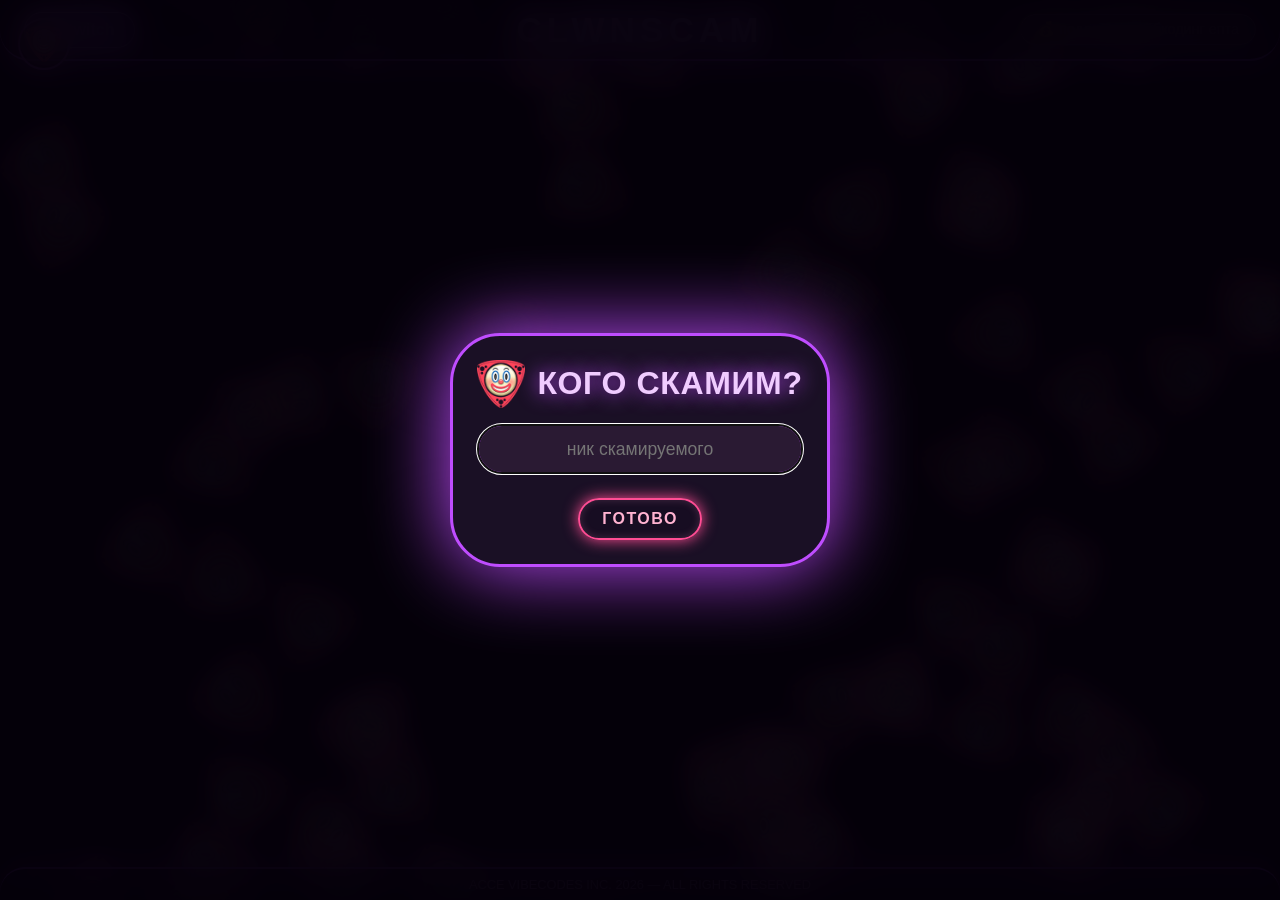
<file: legacy_index.html>
<!DOCTYPE html>
<html lang="ru">
<head>
    <meta charset="UTF-8">
    <meta name="viewport" content="width=device-width, initial-scale=1.0, maximum-scale=1.0, user-scalable=yes">
    <title>CLWNSCAM</title>
    <style>
        * {
            margin: 0;
            padding: 0;
            box-sizing: border-box;
        }
        body {
            min-height: 100vh;
            background: #0a0a0f;
            display: flex;
            flex-direction: column;
            align-items: center;
            position: relative;
            overflow-x: hidden;
            color: #fff;
            font-family: 'Inter', 'Segoe UI', system-ui, sans-serif;
            backdrop-filter: blur(6px);
        }
        @import url('https://fonts.googleapis.com/css2?family=Inter:wght@400;700;900&family=Poppins:wght@600;800&display=swap');
        h1, h2, h3, .logo, .btn, .stats-title {
            font-family: 'Poppins', 'Inter', sans-serif;
            font-weight: 800;
            letter-spacing: 0.02em;
        }
        .clown-rain {
            position: fixed;
            top: 0;
            left: 0;
            width: 100%;
            height: 100%;
            pointer-events: none;
            z-index: 0;
            overflow: hidden;
        }
        .clown {
            position: absolute;
            width: 80px;
            height: 80px;
            opacity: 0.2;
            user-select: none;
            filter: drop-shadow(0 0 8px #bf4dff);
            will-change: transform;
        }
        .glass-overlay {
            position: fixed;
            top: 0;
            left: 0;
            width: 100%;
            height: 100%;
            backdrop-filter: blur(6px);
            background: rgba(0, 0, 0, 0.2);
            pointer-events: none;
            z-index: 5;
        }
        .giant-clown-overlay {
            position: fixed;
            top: 0;
            left: 0;
            width: 100%;
            height: 100%;
            display: flex;
            align-items: center;
            justify-content: center;
            pointer-events: none;
            z-index: 999;
            opacity: 0;
            transition: opacity 1.5s ease;
        }
        .giant-clown-overlay img {
            width: 60vw;
            max-width: 500px;
            filter: drop-shadow(0 0 50px #ff66b2);
        }
        .giant-clown-overlay.show {
            opacity: 1;
            transition: opacity 0.1s;
        }
        .giant-clown-overlay.fadeout {
            opacity: 0;
            transition: opacity 1.5s;
        }
        .header {
            position: relative;
            z-index: 10;
            width: 100%;
            max-width: 1300px;
            padding: 0.6rem 1.5rem;
            display: flex;
            align-items: center;
            justify-content: space-between;
            background: rgba(10, 5, 15, 0.7);
            border-bottom: 2px solid #a64dff;
            box-shadow: 0 0 30px #bf4dff4d;
            border-radius: 0 0 30px 30px;
            transition: transform 0.3s ease, box-shadow 0.3s ease;
        }
        .header:hover {
            transform: scale(1.01);
            box-shadow: 0 0 15px #bf4dff, 0 0 20px #ff80ff;
        }
        .header-left {
            flex: 1;
            display: flex;
            justify-content: flex-start;
        }
        .header-center {
            flex: 1;
            display: flex;
            justify-content: center;
        }
        .header-right {
            flex: 1;
            display: flex;
            justify-content: flex-end;
        }
        .logo {
            font-size: 2.2rem;
            font-weight: 900;
            letter-spacing: 5px;
            color: #d9b3ff;
            text-shadow: 0 0 20px #bf4dff, 0 0 40px #9f4dff;
            animation: glowPulse 3s infinite;
            font-family: 'Poppins', sans-serif;
        }
        @keyframes glowPulse {
            0% { text-shadow: 0 0 20px #bf4dff, 0 0 40px #9f4dff; }
            50% { text-shadow: 0 0 30px #ff80ff, 0 0 60px #bf4dff; }
            100% { text-shadow: 0 0 20px #bf4dff, 0 0 40px #9f4dff; }
        }
        .question-btn {
            background: rgba(20, 10, 30, 0.6);
            border: 2px solid #bf4dff;
            border-radius: 50%;
            width: 52px;
            height: 52px;
            cursor: pointer;
            display: flex;
            align-items: center;
            justify-content: center;
            box-shadow: 0 0 20px #bf4dff66;
            transition: all 0.2s;
            position: fixed;
            top: 18px;
            left: 18px;
            z-index: 15;
        }
        .question-btn img {
            width: 36px;
            height: 36px;
        }
        .question-btn:hover {
            background: #7f2fbf;
            transform: scale(1.1);
            box-shadow: 0 0 30px #bf4dff;
        }
        .twitch-btn {
            background: #4d1f7f;
            border: none;
            border-radius: 30px;
            padding: 0.5rem 1.2rem;
            font-size: 1rem;
            font-weight: 600;
            color: #f0e6ff;
            cursor: pointer;
            display: flex;
            align-items: center;
            gap: 6px;
            box-shadow: 0 0 15px #bf4dff;
            transition: 0.2s;
            text-decoration: none;
            border: 1px solid #d9b3ff;
            font-family: 'Inter', sans-serif;
        }
        .twitch-btn:hover {
            background: #7f2fbf;
            box-shadow: 0 0 25px #ff80ff;
        }
        .donate-btn {
            background: #332233;
            border: 1px solid #9973aa;
            border-radius: 30px;
            padding: 0.4rem 1rem;
            font-size: 0.9rem;
            font-weight: 500;
            color: #ccb3d9;
            cursor: pointer;
            display: flex;
            align-items: center;
            gap: 4px;
            transition: 0.2s;
            text-decoration: none;
            opacity: 0.8;
            font-family: 'Inter', sans-serif;
            box-shadow: 0 0 5px #bf80ff33;
        }
        .donate-btn:hover {
            background: #442244;
            border-color: #bf80ff;
            color: white;
            opacity: 1;
            box-shadow: 0 0 20px #ffb3ff, 0 0 30px #bf4dff;
            transform: scale(1.02);
        }
        .main-content {
            position: relative;
            z-index: 10;
            display: flex;
            flex-direction: column;
            align-items: center;
            justify-content: center;
            flex: 1;
            width: 100%;
            padding: 0.8rem;
        }
        .nickname-display {
            background: #1a0f2a;
            border: 2px solid #bf4dff;
            border-radius: 50px;
            padding: 0.5rem 1.8rem;
            margin-bottom: 1.5rem;
            font-size: 1.2rem;
            color: #e6ccff;
            box-shadow: 0 0 25px #bf4dff;
            font-family: 'Inter', sans-serif;
            display: flex;
            align-items: center;
            gap: 10px;
        }
        .nickname-display img {
            width: 32px;
            height: 32px;
        }
        .nickname-display span {
            color: #ffb3ff;
            font-weight: 800;
        }
        .roulette-container {
            background: rgba(15, 5, 25, 0.7);
            border: 3px solid #ff66b2;
            border-radius: 50px;
            padding: 20px 40px;
            box-shadow: 0 0 25px #ff4d94, inset 0 0 8px #ff99cc55;
            margin-bottom: 1.5rem;
            position: relative;
        }
        .roulette-wrapper {
            width: 320px;
            height: 360px;
            overflow: hidden;
            position: relative;
            border-radius: 35px;
            background: #1a0f1f;
            box-shadow: inset 0 0 25px #000;
            margin: 15px 0;
            border: 2px solid #ff80bf;
        }
        .roulette-wrapper::before,
        .roulette-wrapper::after {
            content: '';
            position: absolute;
            left: 0;
            right: 0;
            height: 60px;
            z-index: 10;
            pointer-events: none;
        }
        .roulette-wrapper::before {
            top: 0;
            background: linear-gradient(to bottom, #1a0f1f, transparent);
        }
        .roulette-wrapper::after {
            bottom: 0;
            background: linear-gradient(to top, #1a0f1f, transparent);
        }
        .roulette-wrapper.lens-effect::after {
            content: '';
            position: absolute;
            top: 0;
            left: 0;
            width: 100%;
            height: 100%;
            border-radius: 35px;
            pointer-events: none;
            animation: lensPulse 1.2s infinite;
            z-index: 15;
        }
        .roulette-wrapper.scam-lens::after {
            background: radial-gradient(circle at center, #ff4d94 0%, transparent 80%);
        }
        .roulette-wrapper.not-scam-lens::after {
            background: radial-gradient(circle at center, #66ff66 0%, transparent 80%);
        }
        @keyframes lensPulse {
            0% { opacity: 0.4; transform: scale(1); }
            50% { opacity: 0.9; transform: scale(1.08); }
            100% { opacity: 0.4; transform: scale(1); }
        }
        .roulette-items {
            display: flex;
            flex-direction: column;
            will-change: transform;
        }
        .roulette-item {
            height: 120px;
            width: 320px;
            display: flex;
            align-items: center;
            justify-content: center;
            font-size: 3rem;
            font-weight: 900;
            text-transform: uppercase;
            letter-spacing: 6px;
            background: #0f0f1a;
            color: #ffffff;
            text-shadow: 0 0 15px #ff4d94, 0 0 30px #ff80bf, 2px 2px 0 #330033;
            border-bottom: 3px solid #ff99cc;
            border-top: 3px solid #ff99cc;
            font-family: 'Poppins', sans-serif;
        }
        .roulette-item.scam {
            color: #ff4d94;
            text-shadow: 0 0 25px #ff1a75, 0 0 50px #ff4d94, 0 0 75px #ff00aa;
        }
        .roulette-item.not-scam {
            color: #66ff66;
            text-shadow: 0 0 25px #00ff80, 0 0 50px #33ff33, 0 0 75px #00cc66;
        }
        .side-indicator {
            position: absolute;
            top: 50%;
            width: 0;
            height: 0;
            border-top: 14px solid transparent;
            border-bottom: 14px solid transparent;
            filter: drop-shadow(0 0 12px #ff99cc);
            z-index: 12;
            transform: translateY(-50%);
        }
        .side-indicator.left {
            left: 10px;
            border-left: 20px solid #ff4d94;
        }
        .side-indicator.right {
            right: 10px;
            border-right: 20px solid #ff4d94;
        }
        .button-wrapper {
            width: 320px;
            margin: 0 auto;
            display: flex;
            justify-content: center;
        }
        .button-group {
            display: flex;
            justify-content: center;
            align-items: center;
            gap: 0.8rem;
            flex-wrap: wrap;
        }
        .btn {
            background: transparent;
            border: 2px solid #ff4d94;
            color: #ffb3d1;
            padding: 10px 22px;
            font-size: 1rem;
            font-weight: 700;
            border-radius: 40px;
            cursor: pointer;
            transition: all 0.2s;
            text-transform: uppercase;
            letter-spacing: 1.5px;
            box-shadow: 0 0 15px #ff4d94, inset 0 0 8px #ff99cc33;
            background: rgba(20, 10, 30, 0.4);
            font-family: 'Inter', sans-serif;
        }
        .btn:hover {
            background: #ff4d94;
            color: #0b0b0b;
            box-shadow: 0 0 30px #ffb3d1;
            border-color: #fff0f5;
        }
        .btn:disabled {
            opacity: 0.3;
            pointer-events: none;
        }
        .btn-primary {
            background: #ff4d94;
            color: #0b0b0b;
            border-color: #ffb3d1;
            padding: 14px 38px;
            font-size: 1.4rem;
            box-shadow: 0 0 40px #ff4d94, inset 0 0 20px #ffb3d1;
            border-width: 4px;
        }
        .btn-primary:hover {
            background: #ff80b3;
            box-shadow: 0 0 50px #ffb3d1;
            transform: scale(1.05);
        }
        .stats-toggle {
            background: transparent;
            border: 2px solid #ff4d94;
            color: #ffb3d1;
            padding: 10px 26px;
            font-size: 1.1rem;
            font-weight: 700;
            border-radius: 50px;
            cursor: pointer;
            transition: all 0.2s;
            text-transform: uppercase;
            letter-spacing: 1.5px;
            box-shadow: 0 0 15px #ff4d94, inset 0 0 8px #ff99cc33;
            background: rgba(20, 10, 30, 0.4);
            font-family: 'Inter', sans-serif;
            margin: 15px 0;
            display: inline-flex;
            align-items: center;
            gap: 8px;
        }
        .stats-toggle:hover {
            background: #ff4d94;
            color: #0b0b0b;
            box-shadow: 0 0 30px #ffb3d1;
            border-color: #fff0f5;
        }
        .modal-overlay {
            position: fixed;
            top: 0;
            left: 0;
            width: 100%;
            height: 100%;
            background: rgba(5, 0, 10, 0.95);
            backdrop-filter: blur(16px);
            display: flex;
            align-items: center;
            justify-content: center;
            z-index: 1000;
            padding: 1rem;
        }
        .modal {
            background: #1a1025;
            border: 3px solid #bf4dff;
            border-radius: 50px;
            padding: 1.5rem;
            width: auto;
            max-width: 95vw;
            max-height: 85vh;
            display: flex;
            flex-direction: column;
            box-shadow: 0 0 80px #bf4dff;
            font-family: 'Inter', sans-serif;
            overflow: hidden;
        }
        .modal h2 {
            color: #f0ccff;
            text-align: center;
            font-size: 2rem;
            margin-bottom: 1rem;
            text-shadow: 0 0 20px #bf4dff;
            font-family: 'Poppins', sans-serif;
            flex-shrink: 0;
            display: flex;
            align-items: center;
            justify-content: center;
            gap: 12px;
        }
        .modal h2 img {
            width: 48px;
            height: 48px;
        }
        .stats-list {
            list-style: none;
            display: flex;
            flex-direction: column;
            gap: 0.8rem;
            overflow-y: auto;
            padding: 0.5rem 0.8rem;
            margin: 0 -0.5rem;
            max-height: 65vh;
            scrollbar-width: thin;
            scrollbar-color: #ff4d94 #2a1a33;
        }
        .stats-list::-webkit-scrollbar {
            width: 6px;
            height: 6px;
        }
        .stats-list::-webkit-scrollbar-track {
            background: #2a1a33;
            border-radius: 8px;
        }
        .stats-list::-webkit-scrollbar-thumb {
            background: #ff4d94;
            border-radius: 8px;
            border: 1px solid #2a1a33;
        }
        .stats-item {
            background: #261a33;
            border-left: 6px solid #ff4d94;
            padding: 0.9rem 1.2rem;
            border-radius: 30px;
            font-size: 0.95rem;
            color: #e6d9ff;
            box-shadow: inset 0 0 10px #00000066;
            display: flex;
            align-items: center;
            gap: 10px;
            white-space: pre-wrap;
            word-break: break-word;
        }
        .stats-item img {
            width: 24px;
            height: 24px;
            flex-shrink: 0;
        }
        .stats-item .nickname {
            font-weight: 800;
            background: linear-gradient(45deg, #ff99cc, #cc66ff, #ff66b2);
            -webkit-background-clip: text;
            -webkit-text-fill-color: transparent;
            background-clip: text;
            animation: shimmer 3s infinite;
            word-break: break-word;
            flex: 1;
        }
        @keyframes shimmer {
            0% { filter: hue-rotate(0deg); }
            100% { filter: hue-rotate(30deg); }
        }
        .stats-item .scam-word {
            color: #ff4d4d;
            font-weight: 700;
            text-transform: uppercase;
        }
        .stats-item .vip-word {
            color: #66ff66;
            font-weight: 700;
            text-transform: uppercase;
            text-shadow: 0 0 5px #00ff00;
        }
        .btn-close {
            background: transparent;
            border: 2px solid #ff4d94;
            color: #ffb3d1;
            padding: 10px 26px;
            font-size: 1.1rem;
            font-weight: 700;
            border-radius: 50px;
            cursor: pointer;
            transition: all 0.2s;
            text-transform: uppercase;
            letter-spacing: 1.5px;
            box-shadow: 0 0 15px #ff4d94, inset 0 0 8px #ff99cc33;
            background: rgba(20, 10, 30, 0.4);
            font-family: 'Inter', sans-serif;
            margin-top: 1.2rem;
            width: 100%;
            flex-shrink: 0;
        }
        .btn-close:hover {
            background: #ff4d94;
            color: #0b0b0b;
            box-shadow: 0 0 30px #ffb3d1;
            border-color: #fff0f5;
        }
        .btn-reset {
            background: transparent;
            border: 2px solid #ff4d4d;
            color: #ff9999;
            padding: 10px 26px;
            font-size: 1.1rem;
            font-weight: 700;
            border-radius: 50px;
            cursor: pointer;
            transition: all 0.2s;
            text-transform: uppercase;
            letter-spacing: 1.5px;
            box-shadow: 0 0 15px #ff4d4d66, inset 0 0 8px #ff4d4d33;
            background: rgba(30, 10, 10, 0.4);
            font-family: 'Inter', sans-serif;
            margin-top: 1rem;
            width: 100%;
        }
        .btn-reset:hover {
            background: #ff4d4d;
            color: #0b0b0b;
            box-shadow: 0 0 30px #ff9999;
            border-color: #ffcccc;
        }
        .btn-reset:disabled {
            opacity: 0.4;
            cursor: not-allowed;
        }
        .modal-buttons {
            display: flex;
            flex-direction: column;
            gap: 1rem;
            margin-top: 1.5rem;
        }
        .footer {
            position: relative;
            z-index: 10;
            width: 100%;
            max-width: 1300px;
            text-align: center;
            padding: 0.5rem 1.5rem;
            font-size: 0.8rem;
            color: #b380cc;
            background: rgba(10, 5, 15, 0.7);
            border-top: 2px solid #a64dff;
            box-shadow: 0 0 25px #bf4dff4d;
            border-radius: 25px 25px 0 0;
            font-family: 'Inter', sans-serif;
            margin-top: auto;
            transition: transform 0.3s ease, box-shadow 0.3s ease;
        }
        .footer:hover {
            transform: scale(1.01);
            box-shadow: 0 0 15px #bf4dff, 0 0 20px #ff80ff;
        }
        @media (max-width: 480px) {
            .modal {
                padding: 1.2rem;
                border-radius: 40px;
                width: 94vw;
                max-width: 94vw;
            }
            .modal h2 {
                font-size: 1.7rem;
                gap: 10px;
            }
            .modal h2 img {
                width: 40px;
                height: 40px;
            }
            .stats-list {
                font-size: 0.9rem;
                padding: 0.4rem 0.6rem;
                max-height: 60vh;
            }
            .stats-item {
                padding: 0.8rem 1rem;
                font-size: 0.88rem;
                gap: 8px;
            }
            .stats-item img {
                width: 22px;
                height: 22px;
            }
        }
        .hidden {
            display: none !important;
        }
    </style>
</head>
<body>
    <div class="glass-overlay"></div>
    <div class="clown-rain" id="clownRain"></div>
    <div class="giant-clown-overlay" id="giantClown"><img src="icon-4.png" alt="Clown"></div>
    <button class="question-btn" id="questionBtn"><img src="icon-4.png" alt="Clown"></button>
    <div id="modalNick" class="modal-overlay">
        <div class="modal">
            <h2><img src="icon-4.png" alt="Clown"> КОГО СКАМИМ?</h2>
            <input type="text" id="nicknameInput" placeholder="ник скамируемого" maxlength="30" autocomplete="off" style="width:100%; padding:0.8rem; background:#2a1a33; border:2px solid #bf4dff; border-radius:50px; color:white; font-size:1.1rem; margin-bottom:1.5rem; text-align:center; font-family:'Inter',sans-serif;">
            <div style="display:flex; gap:1rem; justify-content:center;">
                <button class="btn" id="submitNickBtn">ГОТОВО</button>
            </div>
        </div>
    </div>
    <div id="modalWarmup" class="modal-overlay hidden">
        <div class="modal">
            <h2><img src="icon-4.png" alt="Clown"> НЕ ЗАБУДЬ ПРОГРЕВОЧНУЮ</h2>
            <div style="display:flex; gap:1rem; justify-content:center;">
                <button class="btn" id="warmupYesBtn">ДА</button>
                <button class="btn" id="warmupNoBtn">НЕТ</button>
            </div>
        </div>
    </div>
    <div id="statsModal" class="modal-overlay hidden">
        <div class="modal">
            <h2><img src="icon-4.png" alt="Clown"> СТАТИСТИКА</h2>
            <ul class="stats-list" id="statsListModal"></ul>
            <div class="modal-buttons">
                <button class="btn-close" id="closeStatsBtn">ЗАКРЫТЬ</button>
                <button class="btn-reset" id="resetStatsBtn">СБРОСИТЬ СТАТИСТИКУ</button>
            </div>
        </div>
    </div>
    <header class="header">
        <div class="header-left">
            <a href="https://www.twitch.tv/clwnsquad" target="_blank" class="twitch-btn">
                <svg viewBox="0 0 24 24" width="18" height="18" fill="currentColor"><path d="M11.914 2L3 6.5v11l8.914 4.5 8.914-4.5v-11L11.914 2zm0 2.017l6.943 3.5v7l-6.943 3.5-6.943-3.5v-7l6.943-3.5zM11 8v5h2V8h-2zm0 7v2h2v-2h-2z"/></svg>
                twitch
            </a>
        </div>
        <div class="header-center">
            <div class="logo">CLWNSCAM</div>
        </div>
        <div class="header-right">
            <a href="https://dalink.to/quarkeelite" target="_blank" class="donate-btn">
                💰 поддержи вайбкодинг епта
            </a>
        </div>
    </header>
    <main id="mainApp" class="main-content hidden">
        <div class="nickname-display">
            <img src="icon-4.png" alt="Clown" style="width:32px;height:32px;"> Скамим: <span id="currentNick">—</span>
        </div>
        <div class="roulette-container">
            <div class="side-indicator left"></div>
            <div class="roulette-wrapper" id="rouletteWrapper">
                <div class="roulette-items" id="rouletteItems"></div>
            </div>
            <div class="side-indicator right"></div>
        </div>
        <div class="button-wrapper">
            <div class="button-group">
                <button class="btn btn-primary" id="spinBtn">🎡 КРУТИТЬ</button>
                <button class="btn" id="warmupSpinBtn">🔥 ПРОГРЕВОЧНАЯ</button>
                <button class="btn" id="changeNickBtn">✏️ СМЕНИТЬ ПРОГРЕВАЕМОГО</button>
            </div>
        </div>
        <button class="stats-toggle" id="openStatsBtn">
            📋 ПОКАЗАТЬ СТАТИСТИКУ
        </button>
    </main>
    <footer class="footer">
        ACCE VIBECODES INC. 2026 — ALL RIGHTS RESERVED
    </footer>
    <script>
        (function() {
            const modalNick = document.getElementById('modalNick');
            const modalWarmup = document.getElementById('modalWarmup');
            const statsModal = document.getElementById('statsModal');
            const mainApp = document.getElementById('mainApp');
            const nicknameInput = document.getElementById('nicknameInput');
            const submitNickBtn = document.getElementById('submitNickBtn');
            const warmupYesBtn = document.getElementById('warmupYesBtn');
            const warmupNoBtn = document.getElementById('warmupNoBtn');
            const currentNickSpan = document.getElementById('currentNick');
            const spinBtn = document.getElementById('spinBtn');
            const warmupSpinBtn = document.getElementById('warmupSpinBtn');
            const changeNickBtn = document.getElementById('changeNickBtn');
            const openStatsBtn = document.getElementById('openStatsBtn');
            const closeStatsBtn = document.getElementById('closeStatsBtn');
            const resetStatsBtn = document.getElementById('resetStatsBtn');
            const questionBtn = document.getElementById('questionBtn');
            const rouletteItems = document.getElementById('rouletteItems');
            const rouletteWrapper = document.getElementById('rouletteWrapper');
            const statsListModal = document.getElementById('statsListModal');
            const giantClown = document.getElementById('giantClown');
            const clownRain = document.getElementById('clownRain');
            const ITEM_HEIGHT = 120;
            const REEL_HEIGHT = 360;
            const ORIG_PAIRS = 10;
            const ORIG_ELEMENTS = ORIG_PAIRS * 2;
            const ORIG_HEIGHT = ORIG_ELEMENTS * ITEM_HEIGHT;
            const SCAM = 'СКАМ';
            const NOT_SCAM = 'НЕ СКАМ';
            const SPIN_DURATION = 5360;
            let currentNick = '';
            let firstSpinIsWarmup = false;
            let isSpinning = false;
            let spinAnimationFrame = null;
            let stats = [];
            let currentY = 0;
            try {
                const saved = localStorage.getItem('clownStats');
                if (saved) stats = JSON.parse(saved);
            } catch (e) {}
            const sound1 = new Audio('1.mp3');
            const sound2 = new Audio('2.mp3');
            sound1.load();
            sound2.load();
            const CLOWN_WIDTH = 80;
            const CLOWN_HEIGHT = 80;
            let mouseX = -1000, mouseY = -1000;
            let clowns = [];
            let animationFrame = null;
            const REPEL_RADIUS = 100;
            const REPEL_FORCE = 0.8;
            const FRICTION = 0.98;
            const GRAVITY = 0.009;
            const BASE_SPEED = 0.2;
            function createClownsJS() {
                const count = window.innerWidth <= 480 ? 40 : 90;
                clownRain.innerHTML = '';
                clowns = [];
                for (let i = 0; i < count; i++) {
                    const img = document.createElement('img');
                    img.src = 'icon-4.png';
                    img.alt = 'Clown';
                    img.className = 'clown';
                    clownRain.appendChild(img);
                    const startY = -CLOWN_HEIGHT + Math.random() * (window.innerHeight + CLOWN_HEIGHT * 2);
                    const startX = Math.random() * 100;
                    clowns.push({
                        element: img,
                        x: startX,
                        y: startY,
                        vx: (Math.random() - 0.5) * 0.2,
                        vy: BASE_SPEED + Math.random() * 0.2,
                        angle: Math.random() * 360,
                        angularSpeed: (Math.random() - 0.5) * 0.2
                    });
                }
            }
            function updateClowns() {
                const containerHeight = window.innerHeight;
                const containerWidth = window.innerWidth;
                for (let c of clowns) {
                    c.vy += GRAVITY;
                    if (mouseX >= 0 && mouseY >= 0) {
                        const clownX_px = (c.x / 100) * containerWidth;
                        const clownY_px = c.y;
                        const dx = clownX_px - mouseX;
                        const dy = clownY_px - mouseY;
                        const dist = Math.sqrt(dx * dx + dy * dy);
                        if (dist < REPEL_RADIUS) {
                            const force = (1 - dist / REPEL_RADIUS) * REPEL_FORCE;
                            const angle = Math.atan2(dy, dx);
                            c.vx += Math.cos(angle) * force;
                            c.vy += Math.sin(angle) * force;
                        }
                    }
                    c.vx *= FRICTION;
                    c.y += c.vy;
                    c.x += c.vx / containerWidth * 100;
                    c.angle += c.angularSpeed;
                    if (c.y > containerHeight + CLOWN_HEIGHT * 2) {
                        c.y = -CLOWN_HEIGHT - Math.random() * 200;
                        c.x = Math.random() * 100;
                        c.vx = (Math.random() - 0.5) * 0.2;
                        c.vy = BASE_SPEED + Math.random() * 0.2;
                        c.angle = Math.random() * 360;
                    }
                    if (c.x < 0) c.x = 0;
                    if (c.x > 100) c.x = 100;
                    c.element.style.left = c.x + '%';
                    c.element.style.transform = `translateY(${c.y}px) rotate(${c.angle}deg)`;
                }
                animationFrame = requestAnimationFrame(updateClowns);
            }
            window.addEventListener('mousemove', (e) => {
                mouseX = e.clientX;
                mouseY = e.clientY;
            });
            window.addEventListener('mouseleave', () => {
                mouseX = -1000;
                mouseY = -1000;
            });
            function startClownRain() {
                createClownsJS();
                if (animationFrame) cancelAnimationFrame(animationFrame);
                animationFrame = requestAnimationFrame(updateClowns);
            }
            window.addEventListener('load', startClownRain);
            window.addEventListener('resize', startClownRain);
            function buildRouletteItems() {
                let html = '';
                for (let i = 0; i < ORIG_PAIRS; i++) {
                    html += `<div class="roulette-item scam">${SCAM}</div>`;
                    html += `<div class="roulette-item not-scam">${NOT_SCAM}</div>`;
                }
                rouletteItems.innerHTML = html + html;
                currentY = 0;
                rouletteItems.style.transform = `translateY(-${currentY}px)`;
            }
            buildRouletteItems();
            function saveStats() {
                localStorage.setItem('clownStats', JSON.stringify(stats));
            }
            function formatDate(date) {
                return `${date.getDate().toString().padStart(2,'0')}.${(date.getMonth()+1).toString().padStart(2,'0')}.${date.getFullYear()}`;
            }
            function formatDateTime(date) {
                return `${formatDate(date)} ${date.getHours().toString().padStart(2,'0')}:${date.getMinutes().toString().padStart(2,'0')}:${date.getSeconds().toString().padStart(2,'0')}`;
            }
            function addStatEntry(result, nickname) {
                const now = new Date();
                let text = '';
                if (result === NOT_SCAM) {
                    const start = formatDate(now);
                    const endDate = new Date(now);
                    endDate.setDate(now.getDate() + 31);
                    const end = formatDate(endDate);
                    text = `${formatDateTime(now)} | <span class="nickname">${nickname}</span> | <span class="vip-word">ВИП</span> С ${start} ПО ${end}`;
                } else {
                    text = `${formatDateTime(now)} | <span class="nickname">${nickname}</span> | <span class="scam-word">успешно проебал</span> 15000 роторных клоунов`;
                }
                const entry = `<img src="icon-4.png" alt="Clown" style="width:24px;height:24px;vertical-align:middle;"> ${text}`;
                stats.push(entry);
                saveStats();
                renderStatsModal();
            }
            function renderStatsModal() {
                if (stats.length === 0) {
                    statsListModal.innerHTML = '<li class="stats-item" style="text-align:center; opacity:0.6;">Ты еще не гемблил, че залез сюда? <img src="icon-4.png" alt="Clown" style="width:24px;height:24px;vertical-align:middle;"></li>';
                } else {
                    statsListModal.innerHTML = stats.map(s => `<li class="stats-item">${s}</li>`).join('');
                }
            }
            function setLensEffect(active, isScam = null) {
                rouletteWrapper.classList.remove('lens-effect', 'scam-lens', 'not-scam-lens');
                if (active) {
                    rouletteWrapper.classList.add('lens-effect');
                    if (isScam) {
                        rouletteWrapper.classList.add('scam-lens');
                    } else {
                        rouletteWrapper.classList.add('not-scam-lens');
                    }
                }
            }
            function getRandomIndex(targetIsScam) {
                const indices = [];
                for (let i = 0; i < ORIG_ELEMENTS; i++) {
                    if ((targetIsScam && i % 2 === 0) || (!targetIsScam && i % 2 === 1)) {
                        indices.push(i);
                    }
                }
                return indices[Math.floor(Math.random() * indices.length)];
            }
            function startSpin(targetIsScam, isWarmupSpin = false) {
                if (isSpinning) return;
                isSpinning = true;
                setLensEffect(false);
                spinBtn.disabled = true;
                warmupSpinBtn.disabled = true;
                sound1.currentTime = 0;
                sound1.play().catch(() => {});
                currentY = currentY % ORIG_HEIGHT;
                if (currentY < 0) currentY += ORIG_HEIGHT;
                rouletteItems.style.transform = `translateY(-${currentY}px)`;
                const targetIndex = getRandomIndex(targetIsScam);
                const centerOffset = (REEL_HEIGHT / 2) - (ITEM_HEIGHT / 2);
                const extraRotations = 3 + Math.floor(Math.random() * 4);
                const targetY = (targetIndex + extraRotations * ORIG_ELEMENTS) * ITEM_HEIGHT - centerOffset;
                const startY = currentY;
                const distance = targetY - startY;
                const startTime = performance.now();
                function animate(now) {
                    const elapsed = now - startTime;
                    let progress = Math.min(elapsed / SPIN_DURATION, 1);
                    const easeProgress = 2 * progress - progress * progress;
                    let newY = startY + distance * easeProgress;
                    while (newY >= ORIG_HEIGHT) {
                        newY -= ORIG_HEIGHT;
                    }
                    rouletteItems.style.transform = `translateY(-${newY}px)`;
                    if (progress < 1) {
                        spinAnimationFrame = requestAnimationFrame(animate);
                    } else {
                        let finalY = targetY;
                        while (finalY >= ORIG_HEIGHT) {
                            finalY -= ORIG_HEIGHT;
                        }
                        rouletteItems.style.transform = `translateY(-${finalY}px)`;
                        currentY = finalY;
                        isSpinning = false;
                        spinBtn.disabled = false;
                        warmupSpinBtn.disabled = false;
                        sound2.currentTime = 0;
                        sound2.play().catch(() => {});
                        const resultText = targetIsScam ? SCAM : NOT_SCAM;
                        if (!isWarmupSpin && !(firstSpinIsWarmup && stats.length === 0)) {
                            addStatEntry(resultText, currentNick);
                        }
                        if (firstSpinIsWarmup && stats.length === 0) {
                            firstSpinIsWarmup = false;
                        }
                        showGiantClown();
                        setLensEffect(true, targetIsScam);
                    }
                }
                spinAnimationFrame = requestAnimationFrame(animate);
            }
            function showGiantClown() {
                giantClown.innerHTML = '<img src="icon-4.png" alt="Clown">';
                giantClown.classList.add('show');
                giantClown.classList.remove('fadeout');
                setTimeout(() => giantClown.classList.add('fadeout'), 50);
                setTimeout(() => {
                    giantClown.classList.remove('show', 'fadeout');
                    giantClown.innerHTML = '';
                }, 1550);
            }
            function resetStatistics() {
                if (confirm("ТЫ УВЕРЕН?")) {
                    stats = [];
                    saveStats();
                    renderStatsModal();
                    alert("Статистика сброшена");
                }
            }
            submitNickBtn.addEventListener('click', () => {
                const nick = nicknameInput.value.trim();
                if (!nick) { alert('Введите ник!'); return; }
                currentNick = nick;
                currentNickSpan.textContent = currentNick;
                modalNick.classList.add('hidden');
                modalWarmup.classList.remove('hidden');
            });
            warmupYesBtn.addEventListener('click', () => {
                firstSpinIsWarmup = true;
                modalWarmup.classList.add('hidden');
                mainApp.classList.remove('hidden');
            });
            warmupNoBtn.addEventListener('click', () => {
                firstSpinIsWarmup = false;
                modalWarmup.classList.add('hidden');
                mainApp.classList.remove('hidden');
            });
            changeNickBtn.addEventListener('click', () => {
                modalNick.classList.remove('hidden');
                mainApp.classList.add('hidden');
                nicknameInput.value = currentNick;
                modalWarmup.classList.add('hidden');
            });
            spinBtn.addEventListener('click', () => {
                if (!currentNick) { changeNickBtn.click(); return; }
                const random = Math.random() < 0.5;
                startSpin(random, false);
            });
            warmupSpinBtn.addEventListener('click', () => {
                if (!currentNick) { changeNickBtn.click(); return; }
                const random = Math.random() < 0.5;
                startSpin(random, true);
            });
            openStatsBtn.addEventListener('click', () => {
                renderStatsModal();
                statsModal.classList.remove('hidden');
            });
            closeStatsBtn.addEventListener('click', () => {
                statsModal.classList.add('hidden');
            });
            resetStatsBtn.addEventListener('click', resetStatistics);
            questionBtn.addEventListener('click', () => {
                showGiantClown();
            });
            window.addEventListener('click', (e) => {
                if (e.target === statsModal) statsModal.classList.add('hidden');
            });
            nicknameInput.focus();
            if (!currentNick) {
                modalNick.classList.remove('hidden');
            } else {
                mainApp.classList.remove('hidden');
            }
        })();
    </script>
</body>
</html>
</file>
